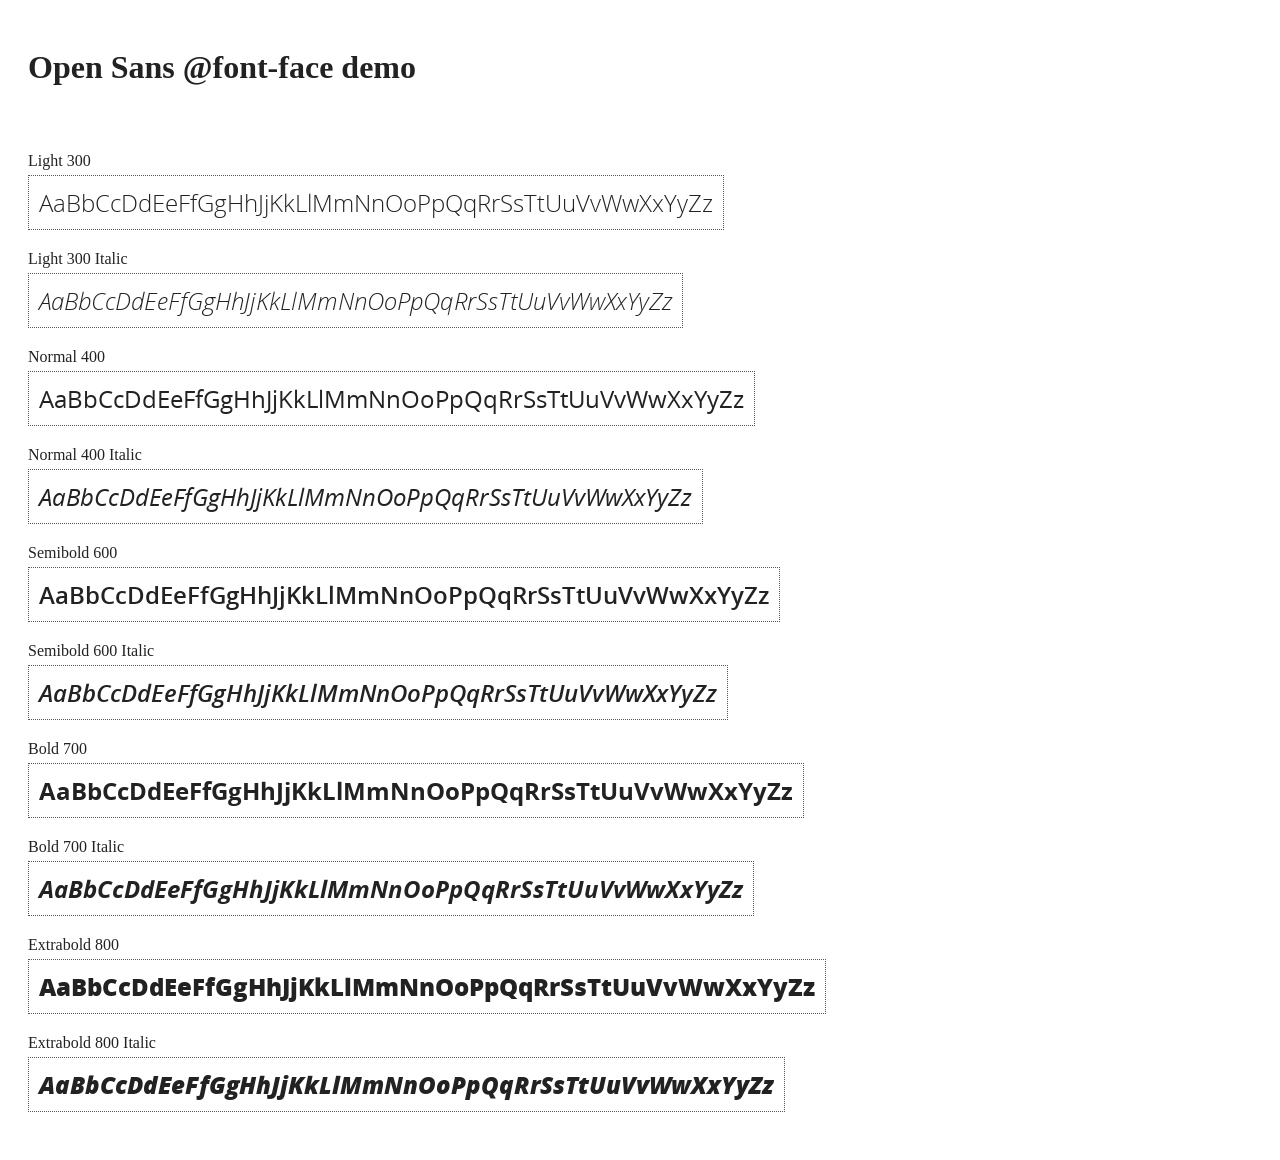
<file: lib/angular-1.2.27/docs/components/open-sans-fontface-1.0.4/index.html>
<!DOCTYPE html>
<html>
	<head>
		<title>Open Sans @font-face demo</title>
		<meta charset="UTF-8" />
		<link rel="stylesheet" href="open-sans.css" type="text/css" />
		<style>
		body {
			padding: 20px;
			color: #222;
			background: #fff;
		}

		span { display: block; }

		.font-demo {
			display: inline-block;
			margin: 5px 0 20px;
			padding: 10px;
			border: 1px dotted #555;
			font-family: 'Open Sans';
			font-size: 24px;
		}
		</style>
	</head>
	<body>
		<h1>Open Sans @font-face demo</h1>
		<div style="margin-bottom:20px">
			<iframe src="http://ghbtns.com/github-btn.html?user=FontFaceKit&amp;repo=open-sans&amp;type=watch&amp;count=true"
					style="width:110px;height:20px;border:0"></iframe>
			<iframe src="http://ghbtns.com/github-btn.html?user=FontFaceKit&amp;repo=open-sans&amp;type=fork&amp;count=true"
					style="width:95px;height:20px;border:0"></iframe>
		</div>

		<span>Light 300</span>
		<div class="font-demo" style="font-weight:300">
			AaBbCcDdEeFfGgHhJjKkLlMmNnOoPpQqRrSsTtUuVvWwXxYyZz
		</div>

		<span>Light 300 Italic</span>
		<div class="font-demo" style="font-weight:300;font-style:italic">
			AaBbCcDdEeFfGgHhJjKkLlMmNnOoPpQqRrSsTtUuVvWwXxYyZz
		</div>

		<span>Normal 400</span>
		<div class="font-demo">
			AaBbCcDdEeFfGgHhJjKkLlMmNnOoPpQqRrSsTtUuVvWwXxYyZz
		</div>

		<span>Normal 400 Italic</span>
		<div class="font-demo" style="font-style:italic">
			AaBbCcDdEeFfGgHhJjKkLlMmNnOoPpQqRrSsTtUuVvWwXxYyZz
		</div>

		<span>Semibold 600</span>
		<div class="font-demo" style="font-weight:600">
			AaBbCcDdEeFfGgHhJjKkLlMmNnOoPpQqRrSsTtUuVvWwXxYyZz
		</div>

		<span>Semibold 600 Italic</span>
		<div class="font-demo" style="font-weight:600;font-style:italic">
			AaBbCcDdEeFfGgHhJjKkLlMmNnOoPpQqRrSsTtUuVvWwXxYyZz
		</div>

		<span>Bold 700</span>
		<div class="font-demo" style="font-weight:700">
			AaBbCcDdEeFfGgHhJjKkLlMmNnOoPpQqRrSsTtUuVvWwXxYyZz
		</div>

		<span>Bold 700 Italic</span>
		<div class="font-demo" style="font-weight:700;font-style:italic">
			AaBbCcDdEeFfGgHhJjKkLlMmNnOoPpQqRrSsTtUuVvWwXxYyZz
		</div>

		<span>Extrabold 800</span>
		<div class="font-demo" style="font-weight:800">
			AaBbCcDdEeFfGgHhJjKkLlMmNnOoPpQqRrSsTtUuVvWwXxYyZz
		</div>

		<span>Extrabold 800 Italic</span>
		<div class="font-demo" style="font-weight:800;font-style:italic">
			AaBbCcDdEeFfGgHhJjKkLlMmNnOoPpQqRrSsTtUuVvWwXxYyZz
		</div>
	</body>
</html>
</file>
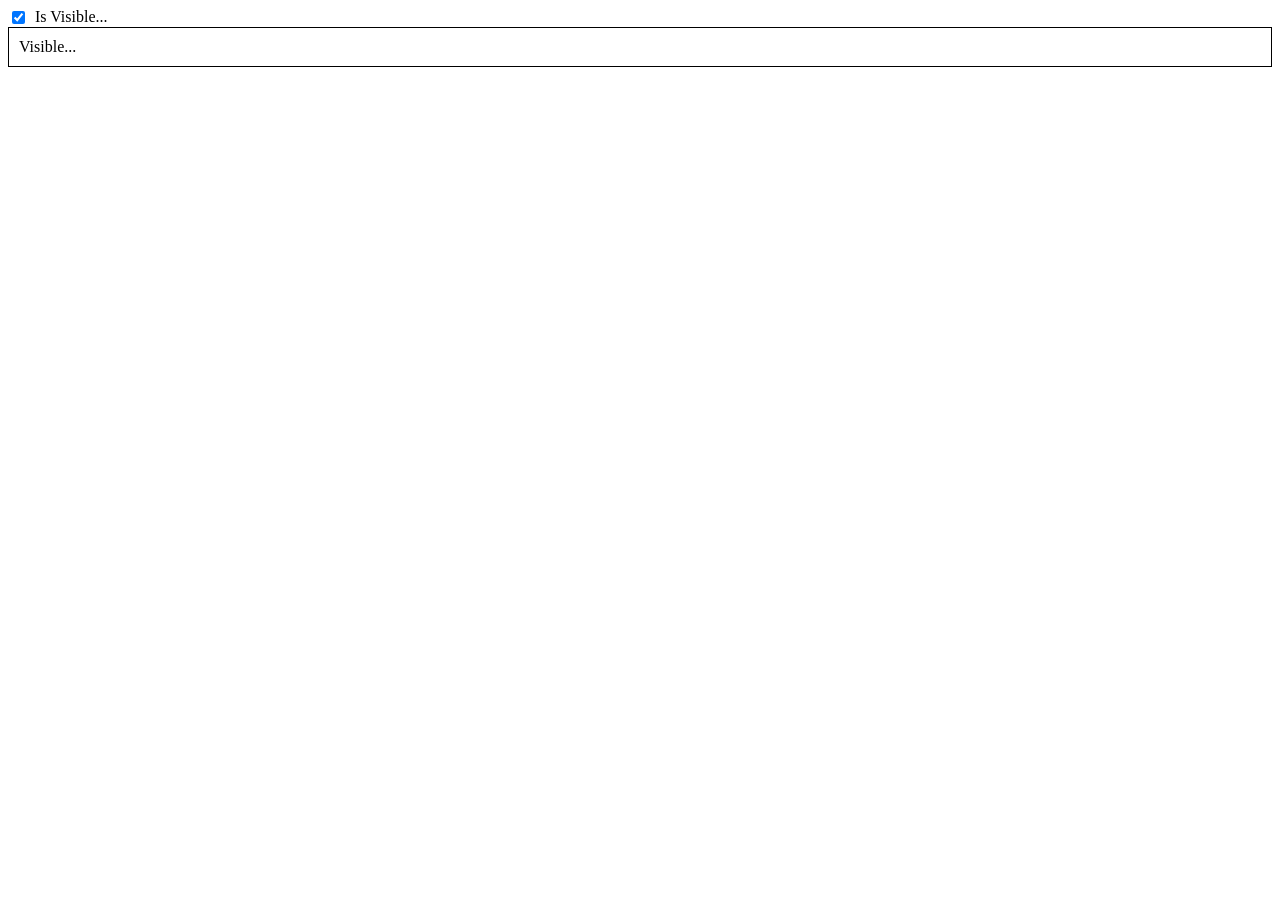
<file: lib/angular-1.2.27/docs/examples/example-example1/index.html>
<!doctype html>
<html lang="en">
<head>
  <meta charset="UTF-8">
  <title>Example - example-example1</title>
  <link href="animations.css" rel="stylesheet" type="text/css">
  

  <script src="../../../angular.min.js"></script>
  <script src="../../../angular-animate.js"></script>
  

  
</head>
<body ng-app="ngAnimate">
    <div ng-init="checked=true">
    <label>
      <input type="checkbox" ng-model="checked" style="float:left; margin-right:10px;"> Is Visible...
    </label>
    <div class="check-element sample-show-hide" ng-show="checked" style="clear:both;">
      Visible...
    </div>
  </div>
</body>
</html>
</file>
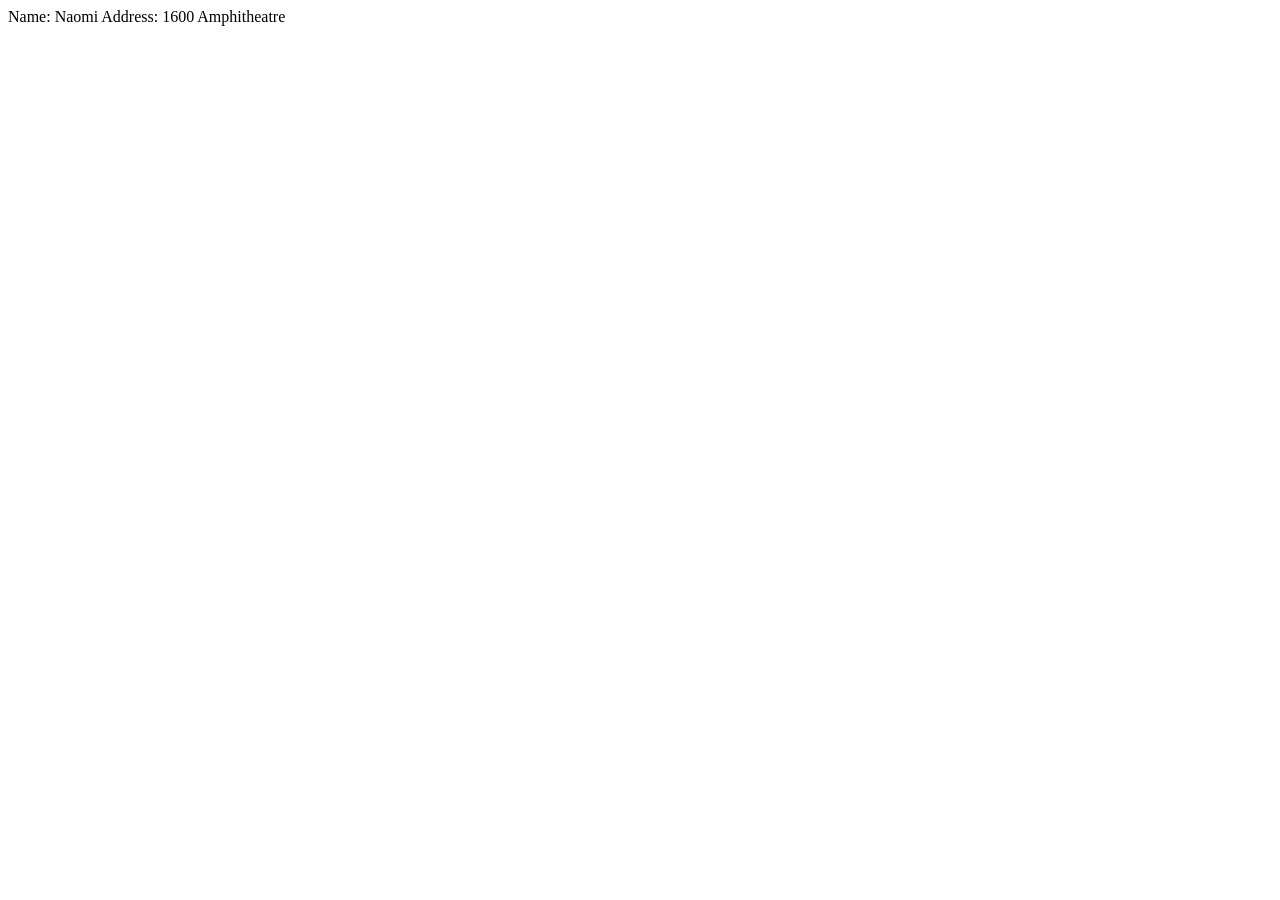
<file: lib/angular-1.2.27/docs/examples/example-example10/index.html>
<!doctype html>
<html lang="en">
<head>
  <meta charset="UTF-8">
  <title>Example - example-example10</title>
  

  <script src="../../../angular.min.js"></script>
  <script src="script.js"></script>
  

  
</head>
<body ng-app="docsRestrictDirective">
    <div ng-controller="Controller">
    <my-customer></my-customer>
  </div>
</body>
</html>
</file>
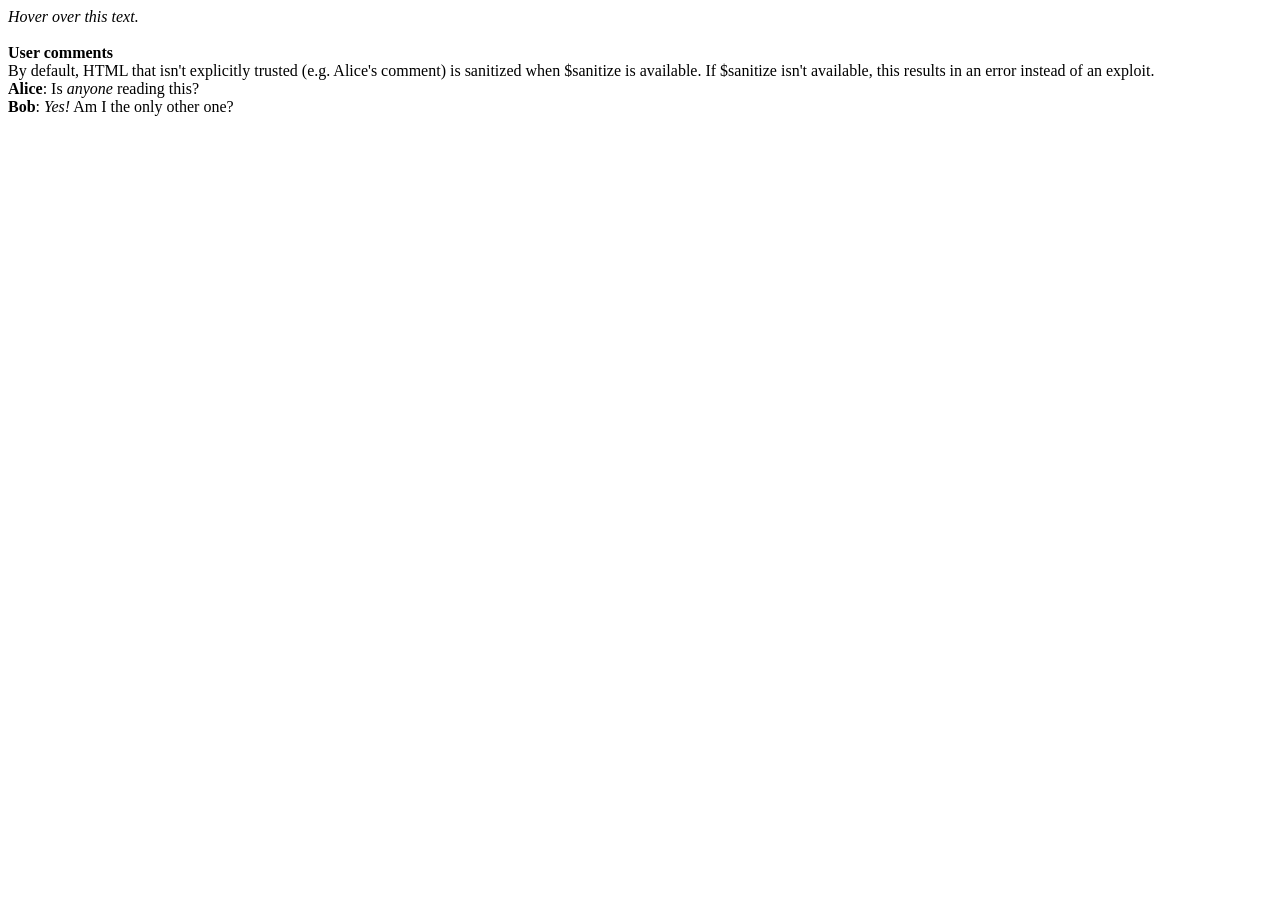
<file: lib/angular-1.2.27/docs/examples/example-example100/index.html>
<!doctype html>
<html lang="en">
<head>
  <meta charset="UTF-8">
  <title>Example - example-example100</title>
  

  <script src="../../../angular.min.js"></script>
  <script src="../../../angular-sanitize.js"></script>
  <script src="script.js"></script>
  

  
</head>
<body ng-app="mySceApp">
  <div ng-controller="myAppController as myCtrl">
  <i ng-bind-html="myCtrl.explicitlyTrustedHtml" id="explicitlyTrustedHtml"></i><br><br>
  <b>User comments</b><br>
  By default, HTML that isn't explicitly trusted (e.g. Alice's comment) is sanitized when
  $sanitize is available.  If $sanitize isn't available, this results in an error instead of an
  exploit.
  <div class="well">
    <div ng-repeat="userComment in myCtrl.userComments">
      <b>{{userComment.name}}</b>:
      <span ng-bind-html="userComment.htmlComment" class="htmlComment"></span>
      <br>
    </div>
  </div>
</div>
</body>
</html>
</file>
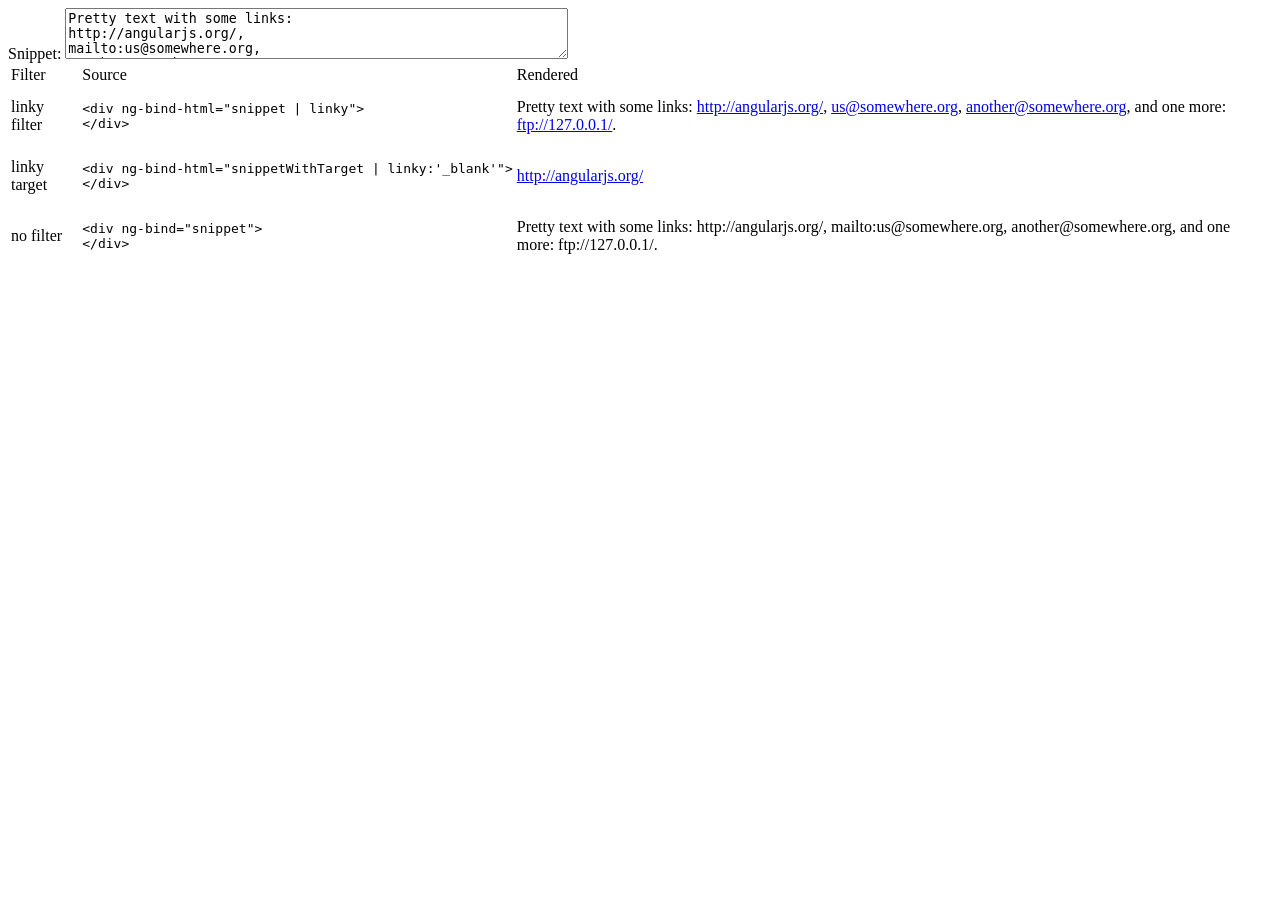
<file: lib/angular-1.2.27/docs/examples/example-example102/index.html>
<!doctype html>
<html lang="en">
<head>
  <meta charset="UTF-8">
  <title>Example - example-example102</title>
  

  <script src="../../../angular.min.js"></script>
  <script src="../../../angular-sanitize.js"></script>
  

  
</head>
<body ng-app="linkyExample">
    <script>
    angular.module('linkyExample', ['ngSanitize'])
      .controller('ExampleController', ['$scope', function($scope) {
        $scope.snippet =
          'Pretty text with some links:\n'+
          'http://angularjs.org/,\n'+
          'mailto:us@somewhere.org,\n'+
          'another@somewhere.org,\n'+
          'and one more: ftp://127.0.0.1/.';
        $scope.snippetWithTarget = 'http://angularjs.org/';
      }]);
  </script>
  <div ng-controller="ExampleController">
  Snippet: <textarea ng-model="snippet" cols="60" rows="3"></textarea>
  <table>
    <tr>
      <td>Filter</td>
      <td>Source</td>
      <td>Rendered</td>
    </tr>
    <tr id="linky-filter">
      <td>linky filter</td>
      <td>
        <pre>&lt;div ng-bind-html="snippet | linky"&gt;<br>&lt;/div&gt;</pre>
      </td>
      <td>
        <div ng-bind-html="snippet | linky"></div>
      </td>
    </tr>
    <tr id="linky-target">
     <td>linky target</td>
     <td>
       <pre>&lt;div ng-bind-html="snippetWithTarget | linky:'_blank'"&gt;<br>&lt;/div&gt;</pre>
     </td>
     <td>
       <div ng-bind-html="snippetWithTarget | linky:'_blank'"></div>
     </td>
    </tr>
    <tr id="escaped-html">
      <td>no filter</td>
      <td><pre>&lt;div ng-bind="snippet"&gt;<br>&lt;/div&gt;</pre></td>
      <td><div ng-bind="snippet"></div></td>
    </tr>
  </table>
</body>
</html>
</file>
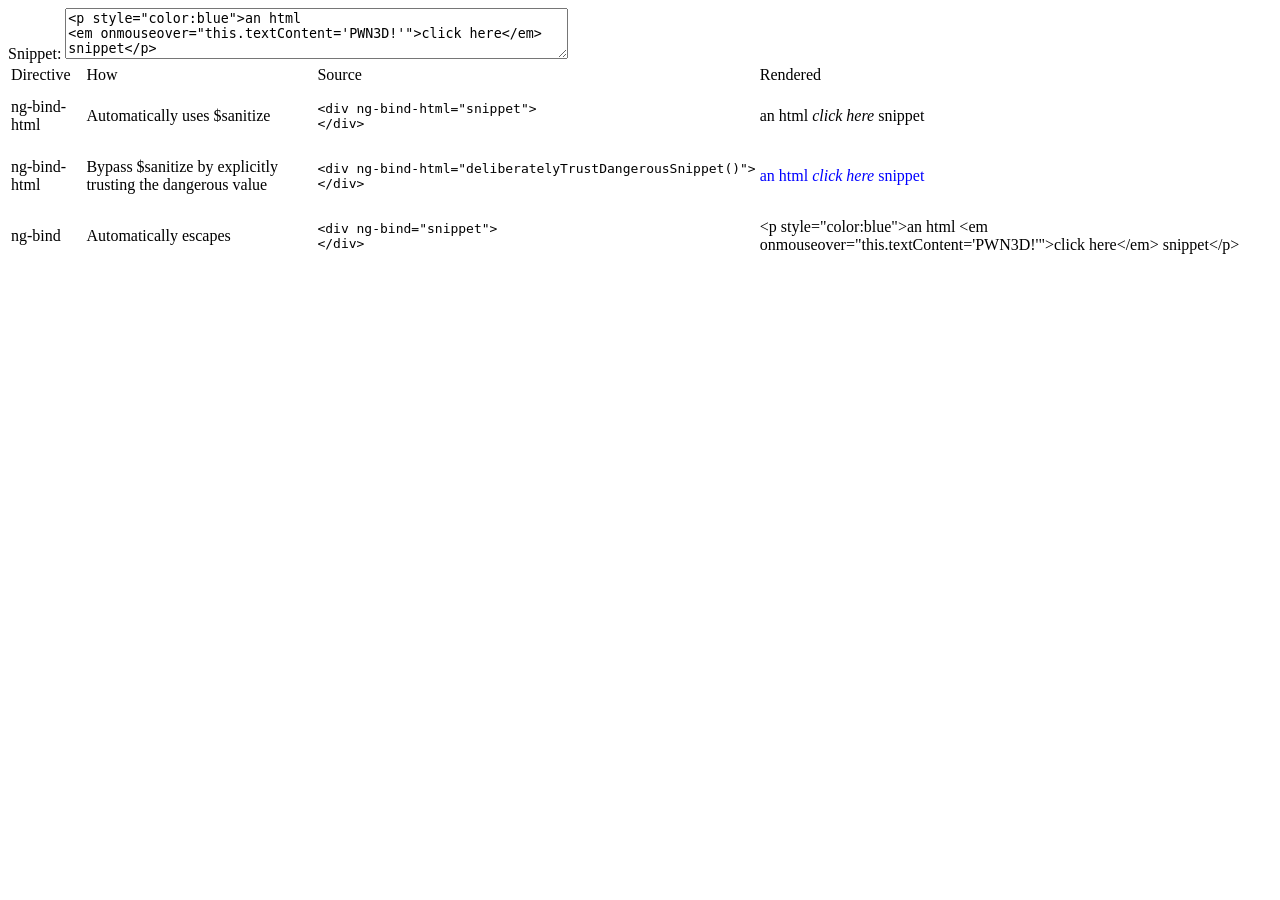
<file: lib/angular-1.2.27/docs/examples/example-example103/index.html>
<!doctype html>
<html lang="en">
<head>
  <meta charset="UTF-8">
  <title>Example - example-example103</title>
  

  <script src="../../../angular.min.js"></script>
  <script src="../../../angular-sanitize.js"></script>
  

  
</head>
<body ng-app="sanitizeExample">
    <script>
      angular.module('sanitizeExample', ['ngSanitize'])
        .controller('ExampleController', ['$scope', '$sce', function($scope, $sce) {
          $scope.snippet =
            '<p style="color:blue">an html\n' +
            '<em onmouseover="this.textContent=\'PWN3D!\'">click here</em>\n' +
            'snippet</p>';
          $scope.deliberatelyTrustDangerousSnippet = function() {
            return $sce.trustAsHtml($scope.snippet);
          };
        }]);
  </script>
  <div ng-controller="ExampleController">
     Snippet: <textarea ng-model="snippet" cols="60" rows="3"></textarea>
    <table>
      <tr>
        <td>Directive</td>
        <td>How</td>
        <td>Source</td>
        <td>Rendered</td>
      </tr>
      <tr id="bind-html-with-sanitize">
        <td>ng-bind-html</td>
        <td>Automatically uses $sanitize</td>
        <td><pre>&lt;div ng-bind-html="snippet"&gt;<br/>&lt;/div&gt;</pre></td>
        <td><div ng-bind-html="snippet"></div></td>
      </tr>
      <tr id="bind-html-with-trust">
        <td>ng-bind-html</td>
        <td>Bypass $sanitize by explicitly trusting the dangerous value</td>
        <td>
        <pre>&lt;div ng-bind-html="deliberatelyTrustDangerousSnippet()"&gt;
&lt;/div&gt;</pre>
        </td>
        <td><div ng-bind-html="deliberatelyTrustDangerousSnippet()"></div></td>
      </tr>
      <tr id="bind-default">
        <td>ng-bind</td>
        <td>Automatically escapes</td>
        <td><pre>&lt;div ng-bind="snippet"&gt;<br/>&lt;/div&gt;</pre></td>
        <td><div ng-bind="snippet"></div></td>
      </tr>
    </table>
    </div>
</body>
</html>
</file>
<file: lib/angular-1.2.27/docs/components/open-sans-fontface-1.0.4/open-sans.css>
/* Open Sans @font-face kit */

/* BEGIN Light */
@font-face {
  font-family: 'Open Sans';
  src: url('fonts/Light/OpenSans-Light.eot');
  src: url('fonts/Light/OpenSans-Light.eot?#iefix') format('embedded-opentype'),
       url('fonts/Light/OpenSans-Light.woff') format('woff'),
       url('fonts/Light/OpenSans-Light.ttf') format('truetype'),
       url('fonts/Light/OpenSans-Light.svg#OpenSansLight') format('svg');
  font-weight: 300;
  font-style: normal;
}
/* END Light */

/* BEGIN Light Italic */
@font-face {
  font-family: 'Open Sans';
  src: url('fonts/LightItalic/OpenSans-LightItalic.eot');
  src: url('fonts/LightItalic/OpenSans-LightItalic.eot?#iefix') format('embedded-opentype'),
       url('fonts/LightItalic/OpenSans-LightItalic.woff') format('woff'),
       url('fonts/LightItalic/OpenSans-LightItalic.ttf') format('truetype'),
       url('fonts/LightItalic/OpenSans-LightItalic.svg#OpenSansLightItalic') format('svg');
  font-weight: 300;
  font-style: italic;
}
/* END Light Italic */

/* BEGIN Regular */
@font-face {
  font-family: 'Open Sans';
  src: url('fonts/Regular/OpenSans-Regular.eot');
  src: url('fonts/Regular/OpenSans-Regular.eot?#iefix') format('embedded-opentype'),
       url('fonts/Regular/OpenSans-Regular.woff') format('woff'),
       url('fonts/Regular/OpenSans-Regular.ttf') format('truetype'),
       url('fonts/Regular/OpenSans-Regular.svg#OpenSansRegular') format('svg');
  font-weight: normal;
  font-style: normal;
}
/* END Regular */

/* BEGIN Italic */
@font-face {
  font-family: 'Open Sans';
  src: url('fonts/Italic/OpenSans-Italic.eot');
  src: url('fonts/Italic/OpenSans-Italic.eot?#iefix') format('embedded-opentype'),
       url('fonts/Italic/OpenSans-Italic.woff') format('woff'),
       url('fonts/Italic/OpenSans-Italic.ttf') format('truetype'),
       url('fonts/Italic/OpenSans-Italic.svg#OpenSansItalic') format('svg');
  font-weight: normal;
  font-style: italic;
}
/* END Italic */

/* BEGIN Semibold */
@font-face {
  font-family: 'Open Sans';
  src: url('fonts/Semibold/OpenSans-Semibold.eot');
  src: url('fonts/Semibold/OpenSans-Semibold.eot?#iefix') format('embedded-opentype'),
       url('fonts/Semibold/OpenSans-Semibold.woff') format('woff'),
       url('fonts/Semibold/OpenSans-Semibold.ttf') format('truetype'),
       url('fonts/Semibold/OpenSans-Semibold.svg#OpenSansSemibold') format('svg');
  font-weight: 600;
  font-style: normal;
}
/* END Semibold */

/* BEGIN Semibold Italic */
@font-face {
  font-family: 'Open Sans';
  src: url('fonts/SemiboldItalic/OpenSans-SemiboldItalic.eot');
  src: url('fonts/SemiboldItalic/OpenSans-SemiboldItalic.eot?#iefix') format('embedded-opentype'),
       url('fonts/SemiboldItalic/OpenSans-SemiboldItalic.woff') format('woff'),
       url('fonts/SemiboldItalic/OpenSans-SemiboldItalic.ttf') format('truetype'),
       url('fonts/SemiboldItalic/OpenSans-SemiboldItalic.svg#OpenSansSemiboldItalic') format('svg');
  font-weight: 600;
  font-style: italic;
}
/* END Semibold Italic */

/* BEGIN Bold */
@font-face {
  font-family: 'Open Sans';
  src: url('fonts/Bold/OpenSans-Bold.eot');
  src: url('fonts/Bold/OpenSans-Bold.eot?#iefix') format('embedded-opentype'),
       url('fonts/Bold/OpenSans-Bold.woff') format('woff'),
       url('fonts/Bold/OpenSans-Bold.ttf') format('truetype'),
       url('fonts/Bold/OpenSans-Bold.svg#OpenSansBold') format('svg');
  font-weight: bold;
  font-style: normal;
}
/* END Bold */

/* BEGIN Bold Italic */
@font-face {
  font-family: 'Open Sans';
  src: url('fonts/BoldItalic/OpenSans-BoldItalic.eot');
  src: url('fonts/BoldItalic/OpenSans-BoldItalic.eot?#iefix') format('embedded-opentype'),
       url('fonts/BoldItalic/OpenSans-BoldItalic.woff') format('woff'),
       url('fonts/BoldItalic/OpenSans-BoldItalic.ttf') format('truetype'),
       url('fonts/BoldItalic/OpenSans-BoldItalic.svg#OpenSansBoldItalic') format('svg');
  font-weight: bold;
  font-style: italic;
}
/* END Bold Italic */

/* BEGIN Extrabold */
@font-face {
  font-family: 'Open Sans';
  src: url('fonts/ExtraBold/OpenSans-ExtraBold.eot');
  src: url('fonts/ExtraBold/OpenSans-ExtraBold.eot?#iefix') format('embedded-opentype'),
       url('fonts/ExtraBold/OpenSans-ExtraBold.woff') format('woff'),
       url('fonts/ExtraBold/OpenSans-ExtraBold.ttf') format('truetype'),
       url('fonts/ExtraBold/OpenSans-ExtraBold.svg#OpenSansExtrabold') format('svg');
  font-weight: 800;
  font-style: normal;
}
/* END Extrabold */

/* BEGIN Extrabold Italic */
@font-face {
  font-family: 'Open Sans';
  src: url('fonts/ExtraBoldItalic/OpenSans-ExtraBoldItalic.eot');
  src: url('fonts/ExtraBoldItalic/OpenSans-ExtraBoldItalic.eot?#iefix') format('embedded-opentype'),
       url('fonts/ExtraBoldItalic/OpenSans-ExtraBoldItalic.woff') format('woff'),
       url('fonts/ExtraBoldItalic/OpenSans-ExtraBoldItalic.ttf') format('truetype'),
       url('fonts/ExtraBoldItalic/OpenSans-ExtraBoldItalic.svg#OpenSansExtraboldItalic') format('svg');
  font-weight: 800;
  font-style: italic;
}
/* END Extrabold Italic */
</file>
<file: lib/angular-1.2.27/docs/examples/example-example1/animations.css>
.sample-show-hide {
    padding:10px;
    border:1px solid black;
    background:white;
  }

  .sample-show-hide.ng-hide-add, .sample-show-hide.ng-hide-remove {
    -webkit-transition:all linear 0.5s;
    -moz-transition:all linear 0.5s;
    -o-transition:all linear 0.5s;
    transition:all linear 0.5s;
    display:block!important;
  }

  .sample-show-hide.ng-hide-add.ng-hide-add-active,
  .sample-show-hide.ng-hide-remove {
    opacity:0;
  }

  .sample-show-hide.ng-hide-add,
  .sample-show-hide.ng-hide-remove.ng-hide-remove-active {
    opacity:1;
  }
</file>
